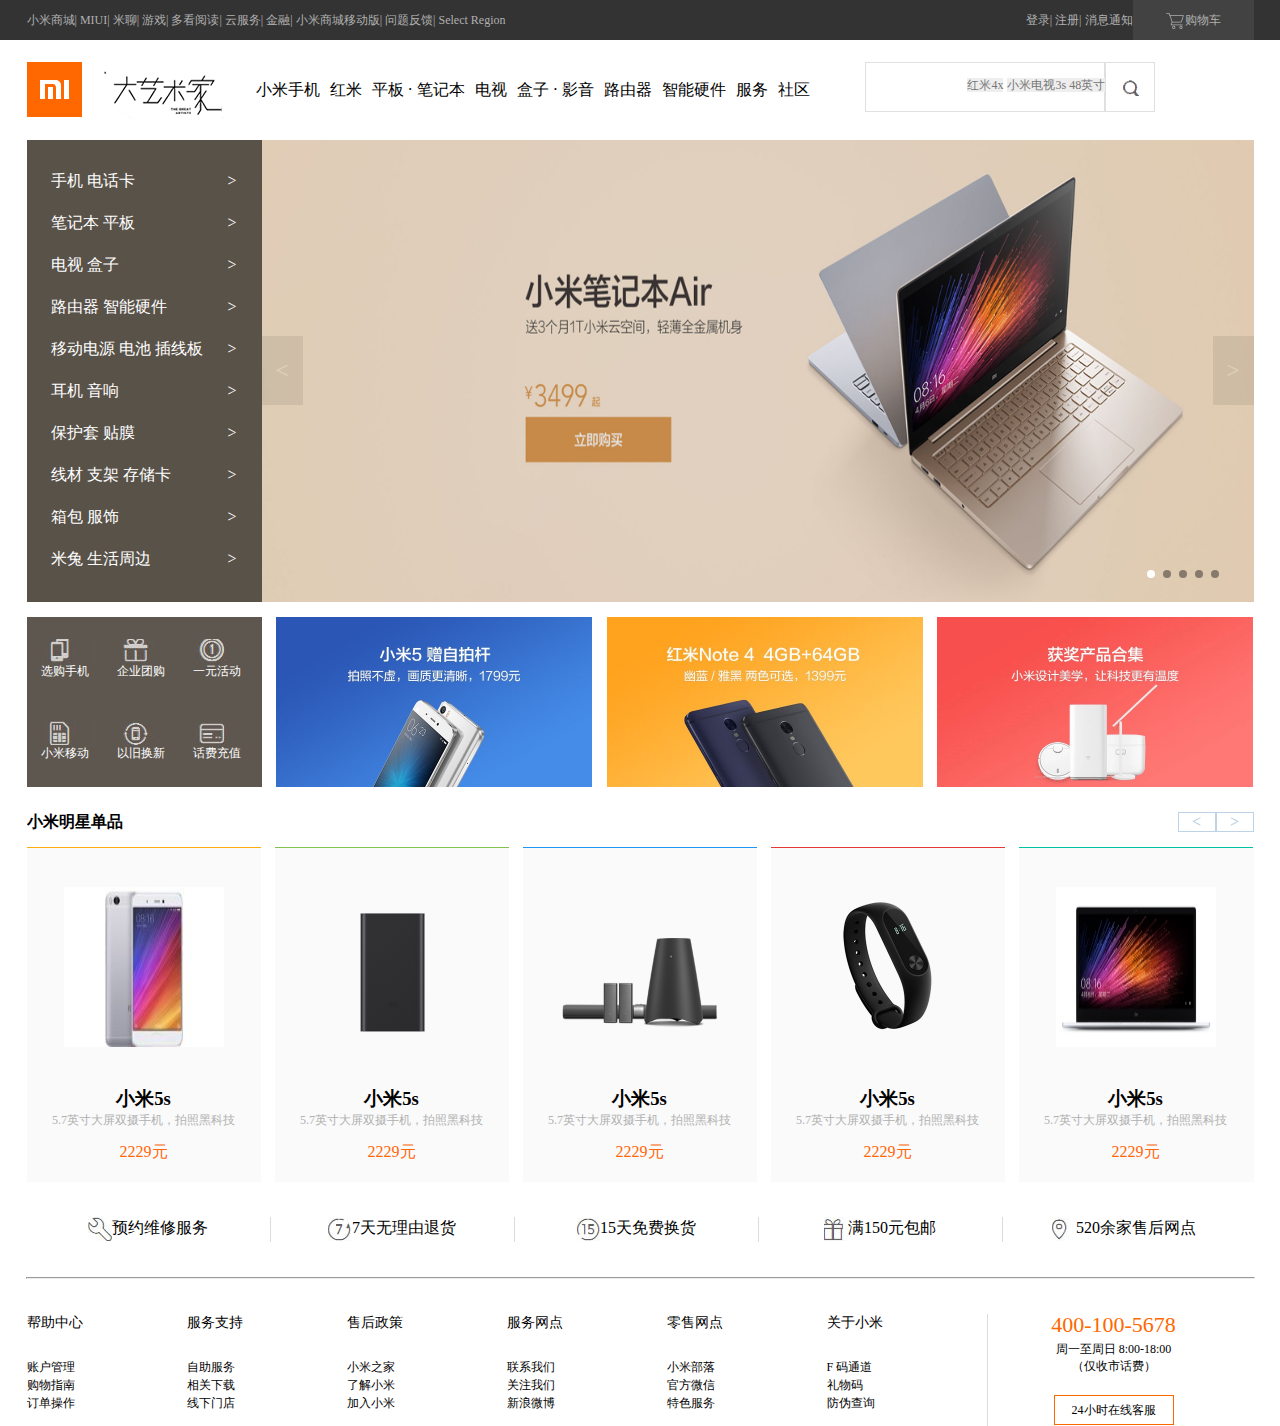
<file: xmi/index.html>
<!DOCTYPE html>
<html>
	<head>
		<meta charset="UTF-8">
		<title></title>
		<link rel="stylesheet" href="css/小米.css" />
		<link rel="stylesheet" href="css/clearfix.css" />
		<script type="text/javascript" src="js/xiaomi.js" ></script>
	</head>
	<body>
		<header>
			<div>
				<ul>
					<li><a>小米商城</a></li>
					<li><a>MIUI</a></li>
					<li><a>米聊</a></li>
					<li><a>游戏</a></li>
					<li><a>多看阅读</a></li>
					<li><a>云服务</a></li>
					<li><a>金融</a></li>
					<li><a>小米商城移动版</a></li>
					<li><a>问题反馈</a></li>
					<li><a>Select Region</a></li>
				</ul>
				<ul>
					<li><a>登录</a></li>
					<li><a>注册</a></li>
					<li><a>消息通知</a></li>
					<span><img src="img/购物车.png" />购物车</span>
				</ul>
			</div>
		</header>
		<nav>
			<img src="img/logo.png" title="小米官网"/>
			<img src="img/P1-1.gif" />
			<ul>
				<li><a>小米手机</a>
					<dl>
						
					</dl>
				</li>
				<li><a>红米</a></li>
				<li><a>平板 · 笔记本</a></li>
				<li><a>电视</a></li>
				<li><a>盒子 · 影音</a></li>
				<li><a>路由器</a></li>
				<li><a>智能硬件</a></li>
				<li><a>服务</a></li>
				<li><a>社区</a></li>
			</ul>
			<p class="clearfix">
				<div>
					<input type="text"/>
					<span><a>红米4x</a></span>
					<span><a>小米电视3s 48英寸</a></span>
				</div>
				<div>
					<i></i>
				</div>
			</p>
		</nav>
		<div class="main clearfix">
			<aside>
				<ul class="clearfix">
					<li>手机 电话卡<a>&gt;</a>
						<dl></dl>
					</li>
					<li>笔记本 平板<a>&gt;</a></li>
					<li>电视 盒子<a>&gt;</a></li>
					<li>路由器 智能硬件<a>&gt;</a></li>
					<li>移动电源 电池 插线板<a>&gt;</a></li>
					<li>耳机 音响<a>&gt;</a></li>
					<li>保护套 贴膜<a>&gt;</a></li>
					<li>线材 支架 存储卡<a>&gt;</a></li>
					<li>箱包 服饰<a>&gt;</a></li>
					<li>米兔 生活周边<a>&gt;</a></li>
				</ul>
			</aside>
			<div>
				<a href="javascript:;">&lt;</a>
				<img src="img/xmad_14889653089832_lSZoz.jpg" />
				<a href="javascript:;">&gt;</a>
				<ul>
					<li></li>
					<li></li>
					<li></li>
					<li></li>
					<li></li>
				</ul>
			</div>
		</div>
		<div class="floor">
			<div >
				<ul>
					<li><i></i><a>选购手机</a></li>
					<li><i></i><a>企业团购</a></li>
					<li><i></i><a>一元活动</a></li>
					<li><i></i><a>小米移动</a></li>
					<li><i></i><a>以旧换新</a></li>
					<li><i></i><a>话费充值</a></li>
				</ul>
			</div>
			
			<div><img src="img/xmad_14896278748071_oGNrK.jpg"/></div>
			<div><img src="img/xmad_14896279207383_CsYHV.jpg"/></div>
			<div><img src="img/xmad_14897153210247_CKRXP.jpg"/></div>
		</div>
		<div class="star clearfix">
			<b>小米明星单品</b><div><a href="javascript:;">&lt;</a><a href="javascript:;">&gt;</a></div>
			<ul class="clearfix">
				<li>
					<img src="img/xiaomi5S-320-220!160x110.jpg"/>
					<h3><a>小米5s</a></h3>
					<p>5.7英寸大屏双摄手机，拍照黑科技</p>
					<p>2229元</p>
				</li>
				<li>
					<img src="img/17fc57e5-e332-4452-bba4-ef341f6e59fd.png"/>
					<h3><a>小米5s</a></h3>
					<p>5.7英寸大屏双摄手机，拍照黑科技</p>
					<p>2229元</p>
				</li>
				<li>
					<img src="img/320x220.png"/>
					<h3><a>小米5s</a></h3>
					<p>5.7英寸大屏双摄手机，拍照黑科技</p>
					<p>2229元</p>
				</li>
				<li>
					<img src="img/6ef55907-bbed-49be-a2bb-be0821b5f7b8.png"/>
					<h3><a>小米5s</a></h3>
					<p>5.7英寸大屏双摄手机，拍照黑科技</p>
					<p>2229元</p>
				</li>
				<li>
					<img src="img/bijiben32012.5!160x110.jpg"/>
					<h3><a>小米5s</a></h3>
					<p>5.7英寸大屏双摄手机，拍照黑科技</p>
					<p>2229元</p>
				</li>
				<li>
					<img src="img/6ef55907-bbed-49be-a2bb-be0821b5f7b8.png"/>
					<h3><a>小米5s</a></h3>
					<p>5.7英寸大屏双摄手机，拍照黑科技</p>
					<p>2229元</p>
				</li>
				<li>
					<img src="img/bijiben32012.5!160x110.jpg"/>
					<h3><a>小米5s</a></h3>
					<p>5.7英寸大屏双摄手机，拍照黑科技</p>
					<p>2229元</p>
				</li>
				<li>
					<img src="img/6ef55907-bbed-49be-a2bb-be0821b5f7b8.png"/>
					<h3><a>小米5s</a></h3>
					<p>5.7英寸大屏双摄手机，拍照黑科技</p>
					<p>2229元</p>
				</li>
				<li>
					<img src="img/bijiben32012.5!160x110.jpg"/>
					<h3><a>小米5s</a></h3>
					<p>5.7英寸大屏双摄手机，拍照黑科技</p>
					<p>2229元</p>
				</li>
				<li>
					<img src="img/6ef55907-bbed-49be-a2bb-be0821b5f7b8.png"/>
					<h3><a>小米5s</a></h3>
					<p>5.7英寸大屏双摄手机，拍照黑科技</p>
					<p>2229元</p>
				</li>
			</ul>
		</div>
		<footer>
			<div>
				<ul class="clearfix">
					<li><i></i><a>预约维修服务</a></li>
					<li><i></i><a>7天无理由退货</a></li>
					<li><i></i><a>15天免费换货</a></li>
					<li><i></i><a>满150元包邮</a></li>
					<li><i></i><a>520余家售后网点</a></li>
				</ul>
			</div>
			<hr />
			<div>
				<dl>
					<dt><a>帮助中心</a></dt>
					<dd><a>账户管理</a></dd>
					<dd><a>购物指南</a></dd>
					<dd><a>订单操作</a></dd>
				</dl>
				<dl>
					<dt><a>服务支持</a></dt>
					<dd><a>自助服务</a></dd>
					<dd><a>相关下载</a></dd>
					<dd><a>线下门店</a></dd>
				</dl>
				<dl>
					<dt><a>售后政策</a></dt>
					<dd><a>小米之家</a></dd>
					<dd><a>了解小米</a></dd>
					<dd><a>加入小米</a></dd>
				</dl>
				<dl>
					<dt><a>服务网点</a></dt>
					<dd><a>联系我们</a></dd>
					<dd><a>关注我们</a></dd>
					<dd><a>新浪微博</a></dd>
				</dl>
				<dl>
					<dt><a>零售网点</a></dt>
					<dd><a>小米部落</a></dd>
					<dd><a>官方微信</a></dd>
					<dd><a>特色服务</a></dd>
				</dl>
				<dl>
					<dt><a>关于小米</a></dt>
					<dd><a>F 码通道</a></dd>
					<dd><a>礼物码</a></dd>
					<dd><a>防伪查询</a></dd>
				</dl>
				<div>
					<p>400-100-5678</p>
					<p>
						<span>周一至周日 8:00-18:00</span><br />
						（仅收市话费）
					</p>
					<a> 24小时在线客服</a>
				</div>
			</div>
		</footer>
	</body>
</html>
</file>
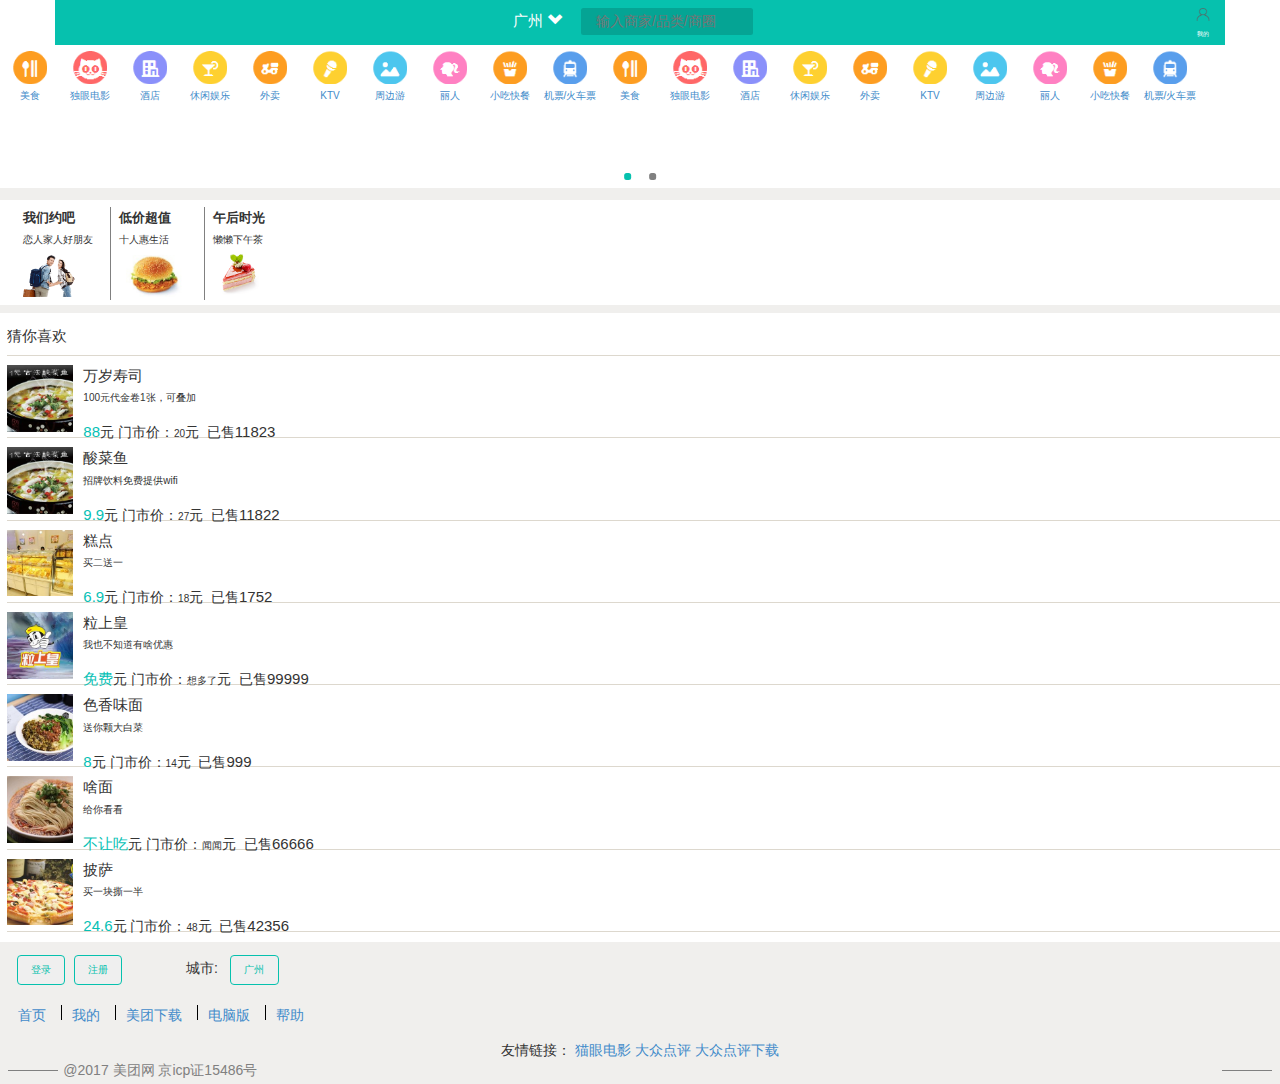
<file: 美团/index.html>
<!DOCTYPE html>
<html>
	<head>
		<meta charset="utf-8" />
		<meta name="viewport" content="width=360,user-scalable=no" />
		<link rel="stylesheet" href="css/reset.css" />
		<link rel="stylesheet" href="css/meituan.css" />
		<link rel="stylesheet" type="text/css" href="bootstrap/css/bootstrap.css"/>
		<link rel="stylesheet" href="bootstrap/css/bootstrap-theme.css" />
		<script type="text/javascript" src="js/meituan.js" ></script>
		<title>美团</title>
	</head>
	<body>
		<section class="show" id="main">
			<header class="container"><span>广州 </span> <span class="glyphicon glyphicon-chevron-down" ></span> <input type="text" placeholder="输入商家/品类/商圈"><div><img src="img/icon_login_user@2x.png"></img><span>我的</span></div></header>
		    <div class="cover">
		    <ul class="mynav">
		    	<li><a href=""><i></i><span>美食</span></a></li>
		    	<li><a href=""><i></i><span>独眼电影</span></a></li>
		    	<li><a href=""><i></i><span>酒店</span></a></li>
		    	<li><a href=""><i></i><span>休闲娱乐</span></a></li>
		    	<li><a href=""><i></i><span>外卖</span></a></li>
		    	<li><a href=""><i></i><span>KTV</span></a></li>
		    	<li><a href=""><i></i><span>周边游</span></a></li>
		    	<li><a href=""><i></i><span>丽人</span></a></li>
		    	<li><a href=""><i></i><span>小吃快餐</span></a></li>
		    	<li><a href=""><i></i><span>机票/火车票</span></a></li>
		    	<!--<li><a href=""><i></i><span>美食</span></a></li>
		    	<li><a href=""><i></i><span>独眼电影</span></a></li>
		    	<li><a href=""><i></i><span>酒店</span></a></li>
		    	<li><a href=""><i></i><span>休闲娱乐</span></a></li>
		    	<li><a href=""><i></i><span>外卖</span></a></li>
		    	<li><a href=""><i></i><span>KTV</span></a></li>
		    	<li><a href=""><i></i><span>周边游</span></a></li>
		    	<li><a href=""><i></i><span>丽人</span></a></li>
		    	<li><a href=""><i></i><span>小吃快餐</span></a></li>
		    	<li><a href=""><i></i><span>机票/火车票</span></a></li>-->
		    </ul>
		     <div class="dian"><span class="choose"></span><span></span></div>
		    </div>
		   
		    <div class="center">
		    	<ul>
		    		<li><strong>我们约吧</strong><br/><small>恋人家人好朋友</small><img src="img/c1.png"></li>
		    		<li><strong>低价超值</strong><br/><small>十人惠生活</small><img src="img/c3.jpg"></li>
		    		<li><strong>午后时光</strong><br/><small>懒懒下午茶</small><img src="img/c2.png"></li>
		    	</ul>
		    </div>
		    <div class="enum">
		    	<span>猜你喜欢</span>
		    	<!--<hr />-->
		    	<ul class="dealdata">
		    		<li>
		    			<img src="img/1.jpg" />
		    			<div class="info">
		    				<span>万岁寿司</span><br />
		    				<span>100元代金卷1张，可叠加</span>
		    				<div class="price"><span>88</span>元 门市价：<span>20</span>元 &nbsp;已售<span>11823</span></div>
		    			</div>
		    			
		    		</li>
		    	</ul>
		    </div>
		    <footer>
		    	<input type="button" value="登录"/><input type="button" value="注册" id="registerbutton"/>  
		    	城市: <input type="button" value="广州" />  
		    	<ul>
		    		<li><a>首页</a></li>  
		    		<li><a>我的</a></li>  
		    		<li><a>美团下载</a></li>  
		    		<li><a>电脑版</a></li>  
		    		<li><a>帮助</a></li>  
		    	</ul>
		    	<div class="linka"><span>友情链接：</span> <a>猫眼电影</a> <a>大众点评</a> <a>大众点评下载</a></div>
		    	<i></i><span>@2017 美团网 京icp证15486号</span><i></i>
		    </footer>
		</section>
		<section class="hide" id="register">
			<header><span>注册账号</span></header>
			<div class="step"> <span class="currentstep">输入手机号 </span>&gt;<span> 输入验证码 </span>&gt;<span> 设置密码 </span></div>
			<input type="number" placeholder="请输入您的手机号" id="phnumber">
			<input type="number" placeholder="请输入验证码" id="phyanz" class="hidden">
			<div id="xieyi"><input type="checkbox" checked="checked"/> 我阅读并已同意 <span>《美团用户协议》</span></div>
			<input type="password" class="hidden" placeholder="请输入密码" />
			<input type="button" value="获取验证码" id="yanzbtn"/>
			<input type="button" value="确认" id="queren" class="hidden"/>
			<input type="button" value="完成注册" id="finish"  class="hidden"/>
		</section>
	</body>
</html>
</file>
<file: xmi/css/小米.css>
*{
	margin: 0;
	padding: 0;
}
a:hover{
	cursor: pointer;
}
header{
	width: 100%;
	height: 40px;
	color: #b0b0b0;
	font-size: 12px;
	background-color: #333333;
	/*margin-bottom: 22px;*/
}
header div{
	width: 1227px;
	/*background-color: aquamarine;*/
	height: 40px;
	margin: 0 auto;
}
header div ul:nth-of-type(1){
	width: 700px;
}
header div ul:nth-of-type(2){
	/*width: 280px;*/
	float: right;
}
header div ul li{
	list-style: none;
	line-height: 40px;
	float: left;
}
header div ul li a:hover{
	color: #fff;
	cursor: pointer;
}
header img{
	vertical-align: middle;
}
header div ul li:nth-of-type(n+2):before{
	content: "| ";
}
header span{
	display: block;
	line-height: 40px;
	float: right;
	width: 121px;
	height: 40px;
	background-color: #424242;
	text-align: center;
}
header span:hover{
	color: #ff7600;
	cursor: pointer;
	background-color: white;
}
nav{
	padding-top: 22px;
	width: 1227px;
	height: 78px;
	margin: 0 auto;
/*	background-color: salmon;*/
}
nav ul li dl{
	width: 100%;
	position: absolute;
	background-color: red;
	height: 0;
	top:128px;
	left:0;
	transition: all 1s linear; 
	z-index: 999;
}
nav img{
	display: block;
	vertical-align: middle;
	float: left;
}
nav ul{
	list-style: none;
}
nav ul li{
	/*position: relative;*/
	float: left;
	height: 56px;
	line-height: 56px;
	margin-left: 10px;
}
nav ul li:hover{
	color: #ff7600;
	cursor: pointer;
}
nav p{
	width: 300px;
	float: right;
}
nav div:nth-of-type(1){
	width: 245px;
	height: 50px;
	/*padding: 13px 10px 13px 30px;*/
	margin-left: 50px;
	
	float: left;
	text-align: end;
}
nav div input{
	width: 240px;
	box-sizing: border-box;
	border: 1px solid #e0e0e0;
	height: 50px;
}
nav div span{
	position: relative;
	top:-37px;
	font-size: 12px;
	color: #757575;
	background-color: #eeeeee;
}
nav div span:hover{
	color: white;
	background-color: #ff7600;
	cursor: pointer;
}
nav div:nth-of-type(2){
	float: left;
	width: 48px;
	height: 48px;
	border: 1px solid #e0e0e0;
}
nav div:nth-of-type(2):hover{
	background-color: #FF7600;
}
nav i{
	display: block;
	position: relative;
	top:17px;
	left: 17px;
	width: 16px;
	height: 16px;
	background-image: url(../img/搜索.png);
	background-repeat: no-repeat;
}
.main{
	width: 1227px;
	margin: 0 auto 15px;
}
aside{
	width: 235px;
	height: 462px;
	background-color: #595249;
	float: left;
	padding: 20px 0;
	box-sizing: border-box;
}
aside>ul>li{
	width: 234px;
	height: 42px;
	list-style: none;
	color: white;
	padding: 0 24px;
	line-height: 42px;
	box-sizing: border-box;
	position: relative;
}
aside>ul>li dl{
	position: absolute;
	height: 462px;
	background-color: white;
	top: -20px;
	left: 234px;
	width: 234px;
	z-index: 2;
	display: none;
}
aside>ul>li a{
	float: right;
}
aside li:hover{
	background-color: #FF7600;
}
.main>div{
	width: 992px;
	height: 462px;
	float: left;
	background-color: aquamarine;
	position: relative;
}
.main>div img{
	width: 992px;
	height: 462px;
}
.main>div a{
	position: absolute;
	display: block;
	width: 41px;
	height: 69px;
	text-decoration: none;
	font-size: 24px;
	color: white;
	text-align: center;
	line-height: 69px;
	background-color: rgba(0,0,0,0.7);
	opacity: 0.1;
}
.main>div a:nth-of-type(1){
	top:196px;
	left: 0;
}
.main>div a:nth-of-type(2){
	top:196px;
	right: 0;
}
.main>div a:hover{
	opacity: 1;
}
.main>div ul{
	list-style: none;
	position: absolute;
/*	background-color: #333333;*/
	bottom: 24px;
	right: 35px;
	
}
.main>div ul li{
	width: 8px;
	height: 8px;
	border: 2px;
	border-radius: 50%;
	float: left;
	margin-left: 8px;
	background-color: #867a6b;
}
.main>div ul li:hover{
	background-color: white;
}
.floor{
	width: 1227px;
	height: 170px;
	margin: 15px auto 25px;
}
.floor div{
	float: left;
}
.floor div:nth-of-type(1){
	width: 235px;
	height: 170px;
	background-color: #5e574f;
}
.floor div:nth-of-type(n+2){
	margin-left: 14.5px;
}
.floor div img{
	width: 316px;
	height: 170px;
}
.floor div li{
	text-align: center;
	list-style: none;
	width: 76px;
	height: 82px;
	float: left;
	font-size: 12px;
	padding-top: 12px;
	box-sizing: border-box;
	
}
.floor div li i{
	margin-top: 10px;
	width: 70px;
	height: 24px;
	display: block;
	background-image: url(../img/小米.jpg);
}
.floor div li:nth-of-type(1) i{
	background-position: -8px -22px;
}
.floor div li:nth-of-type(2) i{
	background-position: -84px -22px;
}
.floor div li:nth-of-type(3) i{
	background-position:-160px  -22px ;
}
.floor div li:nth-of-type(4) i{
	background-position: -8px -102px;
}
.floor div li:nth-of-type(5) i{
	background-position: -84px -102px;
}
.floor div li:nth-of-type(6) i{
	background-position:-160px  -102px ;
}
.floor div li a{
	color: white;
}
.star{
	width: 1227px;
	height: 370px;
	margin:0 auto ;
	position: relative;
	overflow: hidden;
}
.star div{
	float: right;
}
.star div a{
	   text-decoration: none;
	   background-color: white;
	   display: block;
	   color: #bed3e5;
	   float: left;
	   width: 36px;
	   border: 1px solid #bed3e5;
	   text-align: center;
	   font-weight: 900;
}
.star ul{
	/*margin-top: 15PX;*/
	width: 2454px;
	position: absolute;
	left: 0;
	top: 35px;
	transition: all .5s linear; 
/*	float: left;*/
	/*overflow: hidden;*/
}
.star li{
	padding-top: 39px;
	box-sizing: border-box;
	width: 234px;
	height: 340px;
	list-style: none;
	background-color: #fafafa;
	float: left;
	text-align: center;
}
.star li:nth-of-type(1){
	border-top: 1px solid #ffac13;
}
.star li:nth-of-type(2){
	border-top: 1px solid #83c44e;
}
.star li:nth-of-type(3){
	border-top: 1px solid #2196f3;
}
.star li:nth-of-type(4){
	border-top: 1px solid #e53935;
}
.star li:nth-of-type(5){
	border-top: 1px solid #00c0a5;
}
.star li:nth-of-type(n+2){
	margin-left: 14px;
}
.star li:nth-of-type(6){
	margin-left: 0;
}
.star li img{
	display: block;
	width: 160px;
	height: 160px;
	margin: 0 auto 39px;
}
.star li p:nth-of-type(1){
	height: 18px;
    margin: 0 20px 12px;
    font-size: 12px;
    /*text-overflow: ellipsis;
    white-space: nowrap;
    overflow: hidden;
    _zoom: 1;*/
    color: #b0b0b0
}
.star li p:nth-of-type(2){
	 color: #ff6709
}
footer{
	margin-top: 35px;
	width: 100%;
	background-color: #ffffff;
}  
footer>div{
	width: 1227px;
	margin: 0 auto;
} 
footer ul{
	width: 1227px;
	padding: 27px auto;
	list-style: none;
	/*background-color: #00C0A5;*/
	box-sizing: border-box;
}
footer ul li{
	width: 243px;
	height: 25px;
	text-align: center;
	float: left;
}
footer ul li:nth-of-type(n+2){
	border-left: 1px solid gainsboro;
}

footer ul li i{
	display: inline-block;
	width:24px;
	height: 24px;
	vertical-align: middle;
	background-image: url(../img/xiaom.jpg);
}
footer ul li:nth-of-type(1) i{
	background-position: -57px -24px;
}
footer ul li:nth-of-type(2) i{
	background-position: -297px -24px;
}
footer ul li:nth-of-type(3) i{
	background-position: -543px -24px;
}
footer ul li:nth-of-type(4) i{
	background-position: -794px -24px;
}
footer ul li:nth-of-type(5) i{
	background-position: -1023px -24px;
}
footer hr{
	width: 1227px;
	margin: 35px auto;
}
footer dl{
	float: left;
	width: 160px;
	height: 112px;
}
footer dl:nth-of-type(6){
	border-right: 1px solid gainsboro;
}
footer dl dt{
	font-size: 14px;
	line-height: 18px;
	margin-bottom: 26px;
}
footer dl dd{
	line-height: 18px;
	font-size: 12px;
}
footer div div{
	width: 252px;
	height: 112px;
	float: left;
	text-align: center;
}
footer div div p:nth-of-type(1){
	margin: 0 0 5px;
    font-size: 22px;
    line-height: 1;
    color: #ff6700;
}
 footer div div p:nth-of-type(2){
	font-size: 12px; 	
 }  
 footer div div a{
  	width: 118px;
    height: 28px;
    font-size: 12px;
    line-height: 28px;
    display: inline-block;
    margin-top: 20px;
    border: 1px solid #ff6700;
 }
</file>
<file: xmi/css/clearfix.css>
.clearfix:before,.clearfix:after{
	display: table;
	content: "";
}
.clearfix:after{
	clear: both;
}
.clearfix{
	*zoom: 1;
}
</file>
<file: 美团/css/meituan.css>
/*section{
	background-color: #f0efed;
}*/
.show{
	display: block;
}
.hidden{
	display: none;
}
header{
	width: 100%;
	background-color: #06c1ae;
	padding: 8px 12px 4px 8px;
	box-sizing: border-box;
	text-align: center;
}
#main>header>span{
	font-size: 1.5rem;
	color: white;
}
#register>header>span{
	font-size: 1.5rem;
	color: white;
}
#main>header>input{
	width: 17.25rem;
	background-color: #05a494;
	height: 2.67rem;
	outline: 0;
	border: 0;
	border-radius: 0.25rem;
	text-indent: 1.5rem;
	margin-left:1.5rem ;
}
#main>header>div{
	float: right;
	text-align: center;
}
#main>header>div>img{
	width: 1.375rem;
	height: 1.275rem;
	margin: 0 auto;
}
#main>header>div>span{
	font-size: 0.625rem;
	color: white;
}
div.cover{
	width: 100%;
	overflow: hidden;
	position: relative;
}
ul.mynav{
	width: 200%;
	height: 13.31rem;
	padding-top: 0.625rem ;
	background-color: white;
	transition: 0.5s;
}
ul.mynav li a{
	display: block;
	width: 6rem;
}
ul.mynav li span{
	font-size: 1rem;
}
ul.mynav li{
	float: left;
	width: 6rem;
	height: 6rem;
	list-style: none;
	box-sizing: border-box;
	text-align: center;
}
.mynav>li i{
	display: block;
	width: 3.33rem;
	height: 3.33rem;
	background-image: url(../img/fl.png);
	background-size:30rem 15rem;
	background-repeat: no-repeat;
	margin: 0 auto;
}
.mynav>li:nth-of-type(1) i{
	background-position: -1.3rem -0.83rem;
}
.mynav>li:nth-of-type(2) i{
	background-position: -7.3rem -0.83rem;
}

.mynav>li:nth-of-type(3) i{
	background-position: -13.3rem -0.83rem;
}

.mynav>li:nth-of-type(4) i{
	background-position: -19.3rem -0.83rem;
}

.mynav>li:nth-of-type(5) i{
	background-position: -25.3rem -0.83rem;
}

.mynav>li:nth-of-type(6) i{
	background-position: -1.3rem -7.58rem;
}
.mynav>li:nth-of-type(7) i{
	background-position: -7.3rem -7.58rem;
}

.mynav>li:nth-of-type(8) i{
	background-position: -13.3rem -7.58rem;
}

.mynav>li:nth-of-type(9) i{
	background-position: -19.3rem -7.58rem;
}

.mynav>li:nth-of-type(10) i{
	background-position: -25.3rem -7.58rem;
}

.mynav>li:nth-of-type(11) i{
	background-position: -1.3rem -0.83rem;
}
.mynav>li:nth-of-type(12) i{
	background-position: -7.3rem -0.83rem;
}

.mynav>li:nth-of-type(13) i{
	background-position: -13.3rem -0.83rem;
}

.mynav>li:nth-of-type(14) i{
	background-position: -19.3rem -0.83rem;
}

.mynav>li:nth-of-type(15) i{
	background-position: -25.3rem -0.83rem;
}

.mynav>li:nth-of-type(16) i{
	background-position: -1.3rem -7.58rem;
}
.mynav>li:nth-of-type(17) i{
	background-position: -7.3rem -7.58rem;
}

.mynav>li:nth-of-type(18) i{
	background-position: -13.3rem -7.58rem;
}

.mynav>li:nth-of-type(19) i{
	background-position: -19.3rem -7.58rem;
}

.mynav>li:nth-of-type(20) i{
	background-position: -25.3rem -7.58rem;
}
div.dian{
	width: 3.17rem;
	height:1rem;
	text-align: center;
	margin: -1.5rem auto 0;
	background-color: white;
	position: absolute;
	left: 50%;
	transform: translate(-50%);
}
div.dian>span{
	display: block;
	width: 0.67rem;
	height: 0.67rem;
	border-radius: 0.25rem;
	background-color: gray;
}
div.dian>span:nth-of-type(1){
	float: left;
}
.choose{
	background-color: #06c1ae !important;
	color: white !important;
}
div.dian>span:nth-of-type(2){
	float: right;
}
div.center{
	background-color:  #f0efed;
	width: 100%;
	height: 12.5rem;
	padding: 1.25rem 0;
}
div.center strong{
	font-size: 1.33rem;
}
div.center small{
	font-size: 1rem;
}
div.center li{
	list-style: none;
	float: left;
	padding: 0 1.67rem 0 0.83rem;
}
div.center li:nth-of-type(n+2){
	border-left: 1px grey solid;
}
div.center img{
	height: 5.17rem;
	background-size: 100%;
}
div.center ul{
	background-color: white;
	height: 10.5rem;
	padding: 0.67rem 1.5rem;
}
div.enum{
	padding-left: 0.667rem;
	padding-top: 1.167rem;
}
div.enum li{
	padding-top: 0.9rem;
	border-bottom: 1px solid #ddd8ce;
	border-top: 1px solid #ddd8ce;
	margin-top: -1px;
	height: 8.33rem;
}
div.enum span{
	font-size: 1.5rem;
}
.dealdata{
	margin-top: 1rem;
}
.dealdata img{
	height: 6.67rem;
	float: left;
}
.dealdata div.info{
	padding-left: 1rem;
	float: left;
}
.dealdata div.info span:nth-of-type(2){
	font-size: 1rem;
}
.dealdata div.info div.price{
	margin-top: 1.5rem;
}
.dealdata div.info div.price span:nth-of-type(1){
	color: #06c1b5;
}
footer{
	height: 14.167rem;
	background-color: #f0efed;
	width: 100%;
	padding: 1.33rem 0.833rem;
	box-sizing: border-box;
}
footer input[type='button']{
	border: 1px solid #06c1ae;
	border-radius: 4px;
	color: #06c1ae;
	padding: 0.67rem 1.33rem;
	font-size: 1rem;
	margin-left: 0.83rem;
	outline: 0;
}
footer input[type='button']:nth-of-type(2){
	margin-right: 6rem;
}
footer ul{
	height: 1.5rem;
	margin: 2rem 0;
}
footer li{
	list-style: none;
	float: left;
	height: 1.5rem;
}
footer li a{
	display: block;
	padding: 0 1.5rem 0 1rem;
	height: 1rem;
	/*box-sizing: border-box;*/
	}
footer li:nth-of-type(n+2){
	border-left: 1px solid black;
}
footer div.linka{
	margin: 0 auto 1rem;
	text-align: center;
}
footer i{
	display: block;
	width: 5rem;
	border-top:1px solid grey;
	float: left;
}
footer i:nth-of-type(2){
	float: right;
}
footer>span{
	display: block;
	margin: -1rem  0 0 0.5rem;
	float: left;
	color: gray;
}

#register>div.step{
	height: 3.5rem;
	text-align: center;
	padding: 1rem 3rem;
	box-sizing: border-box;
	border-bottom: 1px solid gainsboro;
	
}
.currentstep {
	color: #06C1B5;
}
#register>input[type="number"],#register>input[type="password"]{
	width: 100%;
	height: 3.5rem;
	border: none;
	border-top: 1px solid gainsboro;
	border-bottom: 1px solid gainsboro;
	text-indent: 1rem;
	outline: 0;
	margin: 1rem 0 1.2rem;
}
#register>div#xieyi{
	padding-left: 1rem;
}
#register>input[type="button"]{
	height: 4.167rem;
	width: 28.33rem;
	background-color: gainsboro;
	outline: 0;
	border: 0;
	margin: 1.2rem 0 0 0.83rem;
	font-size: 1.83rem;
	color: gray;
}
</file>
